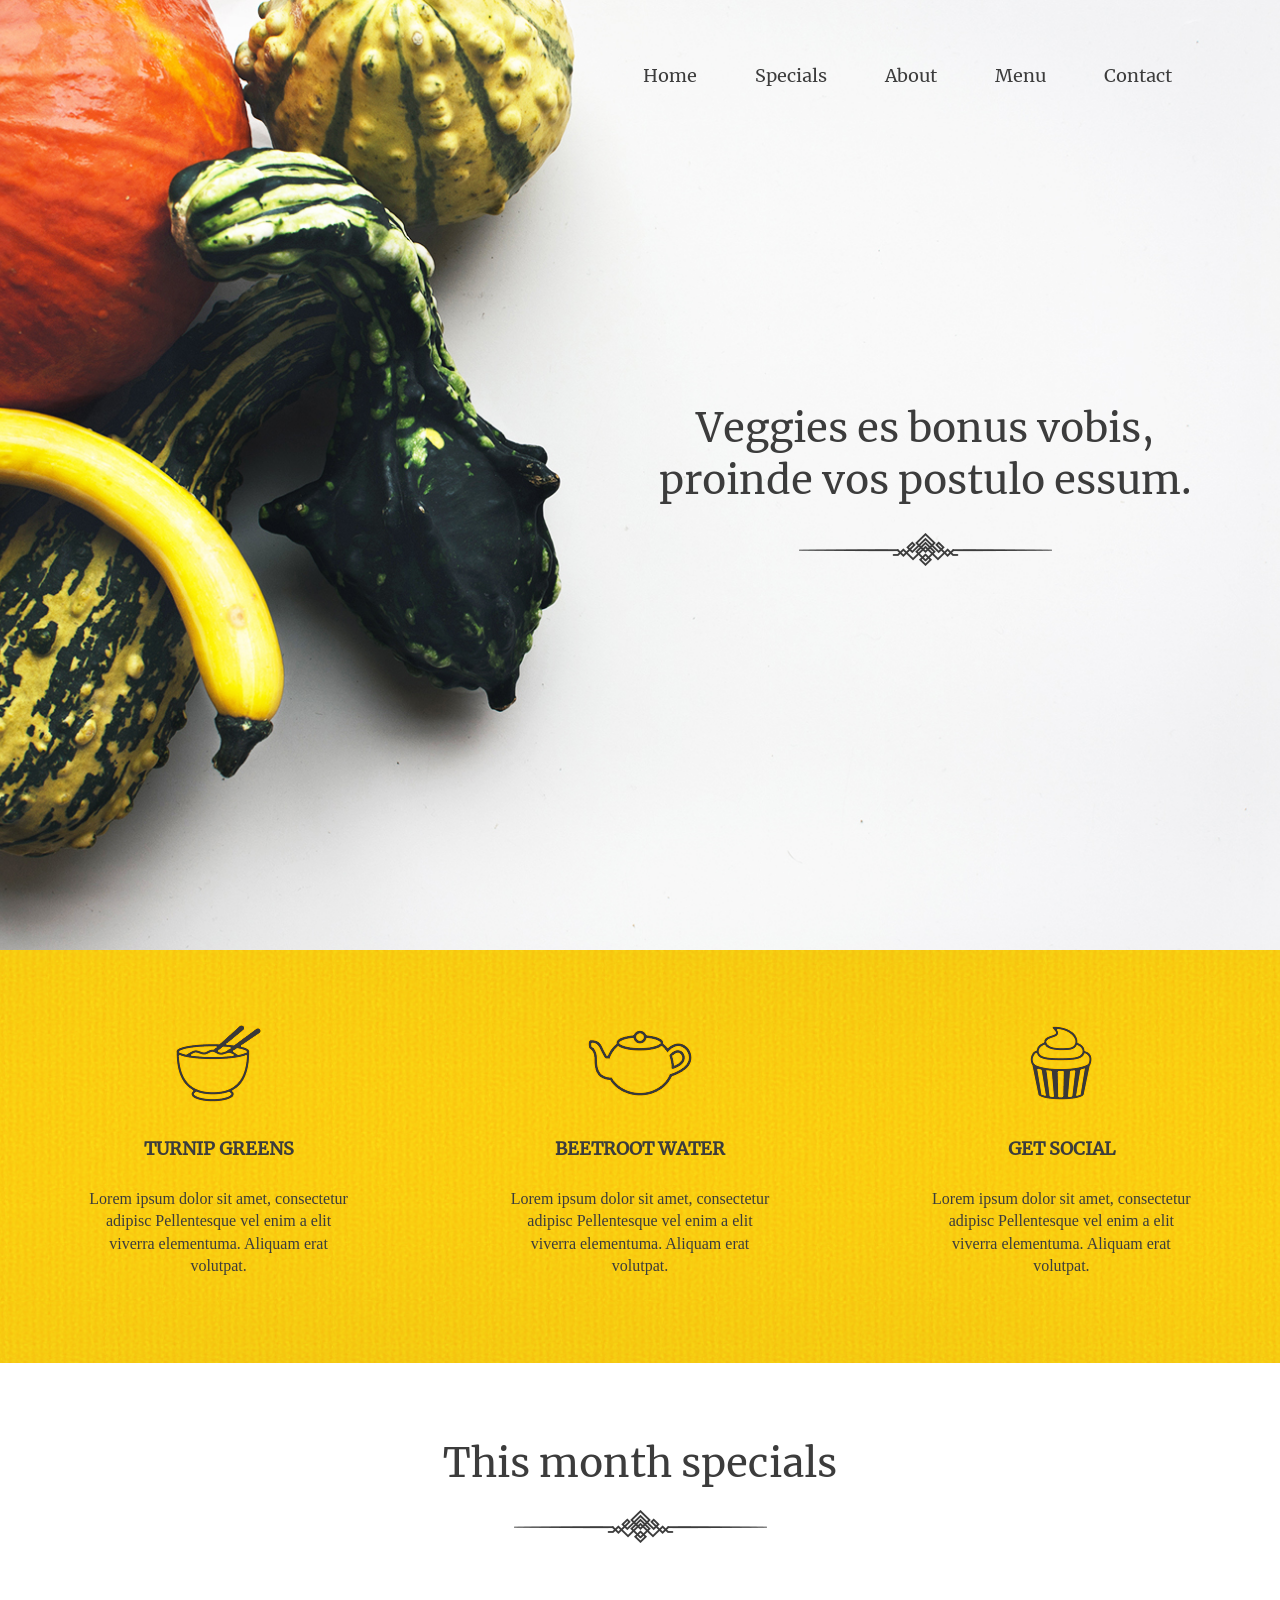
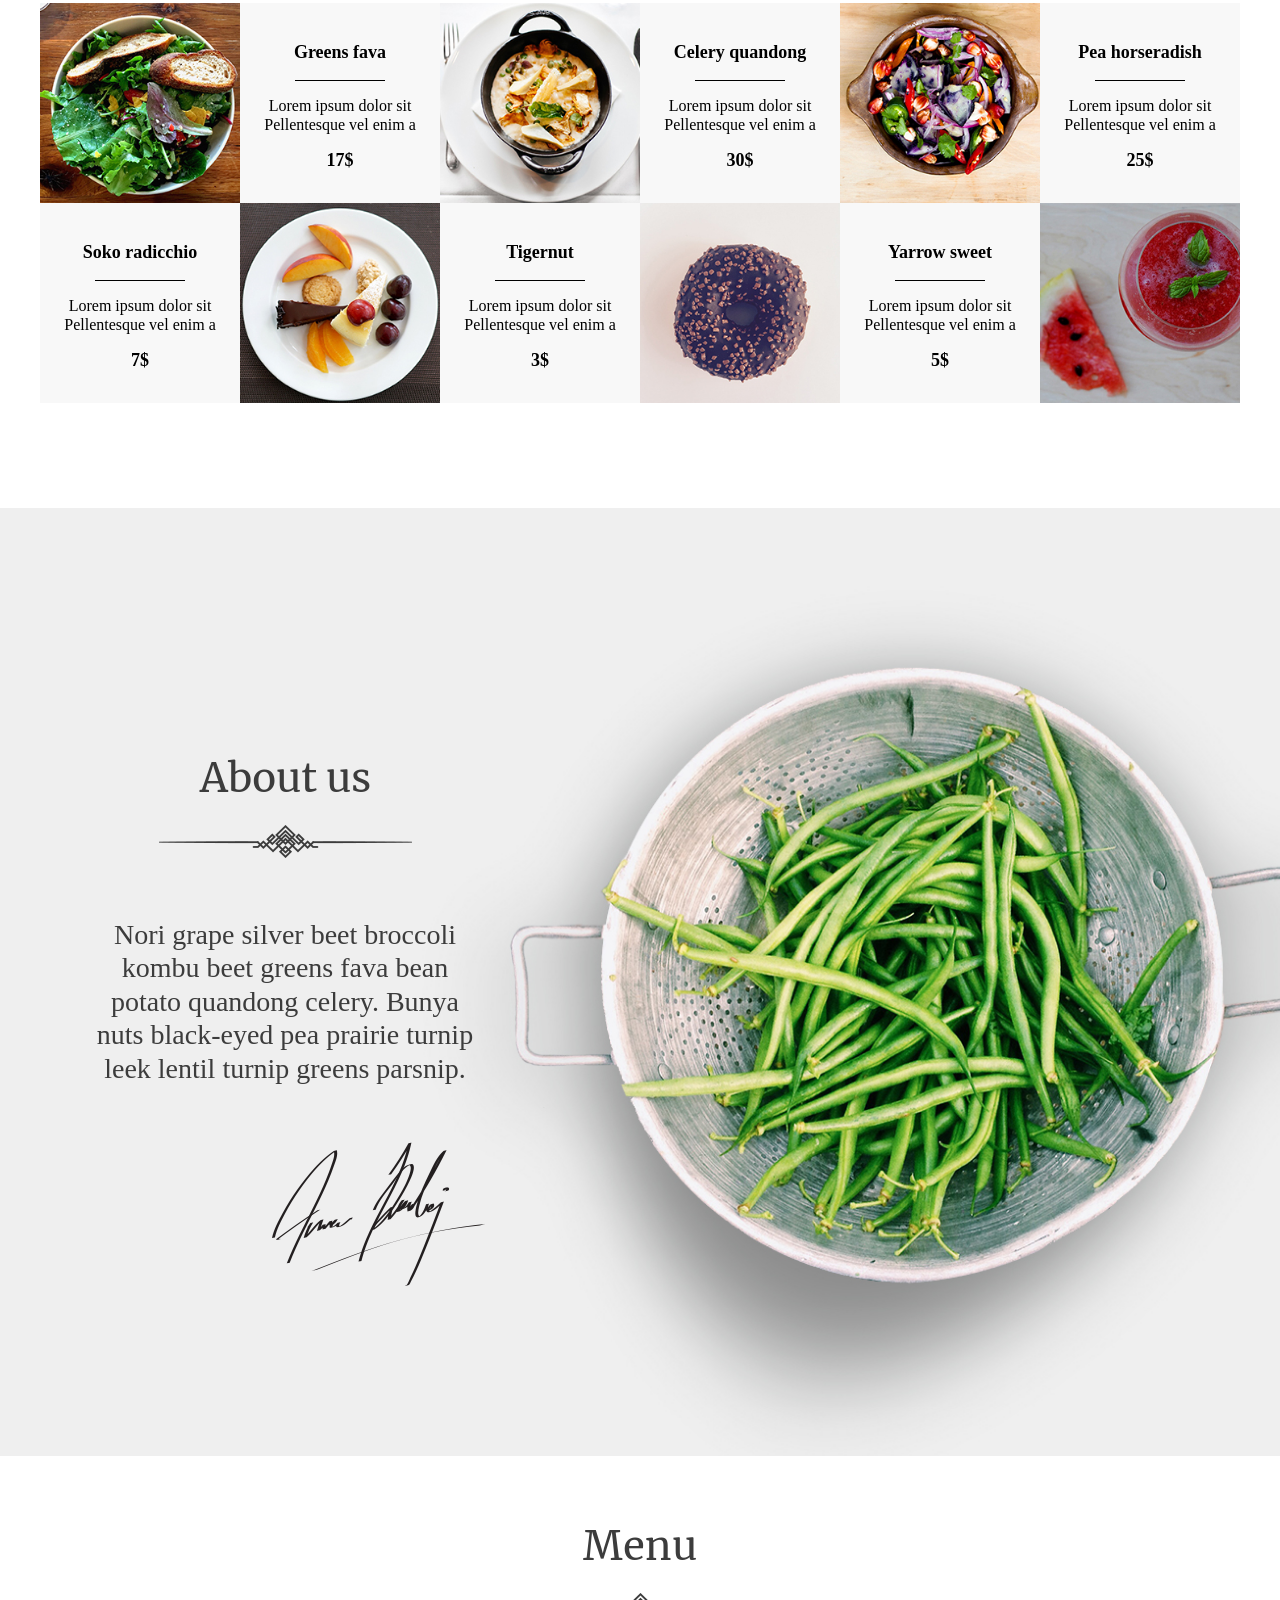
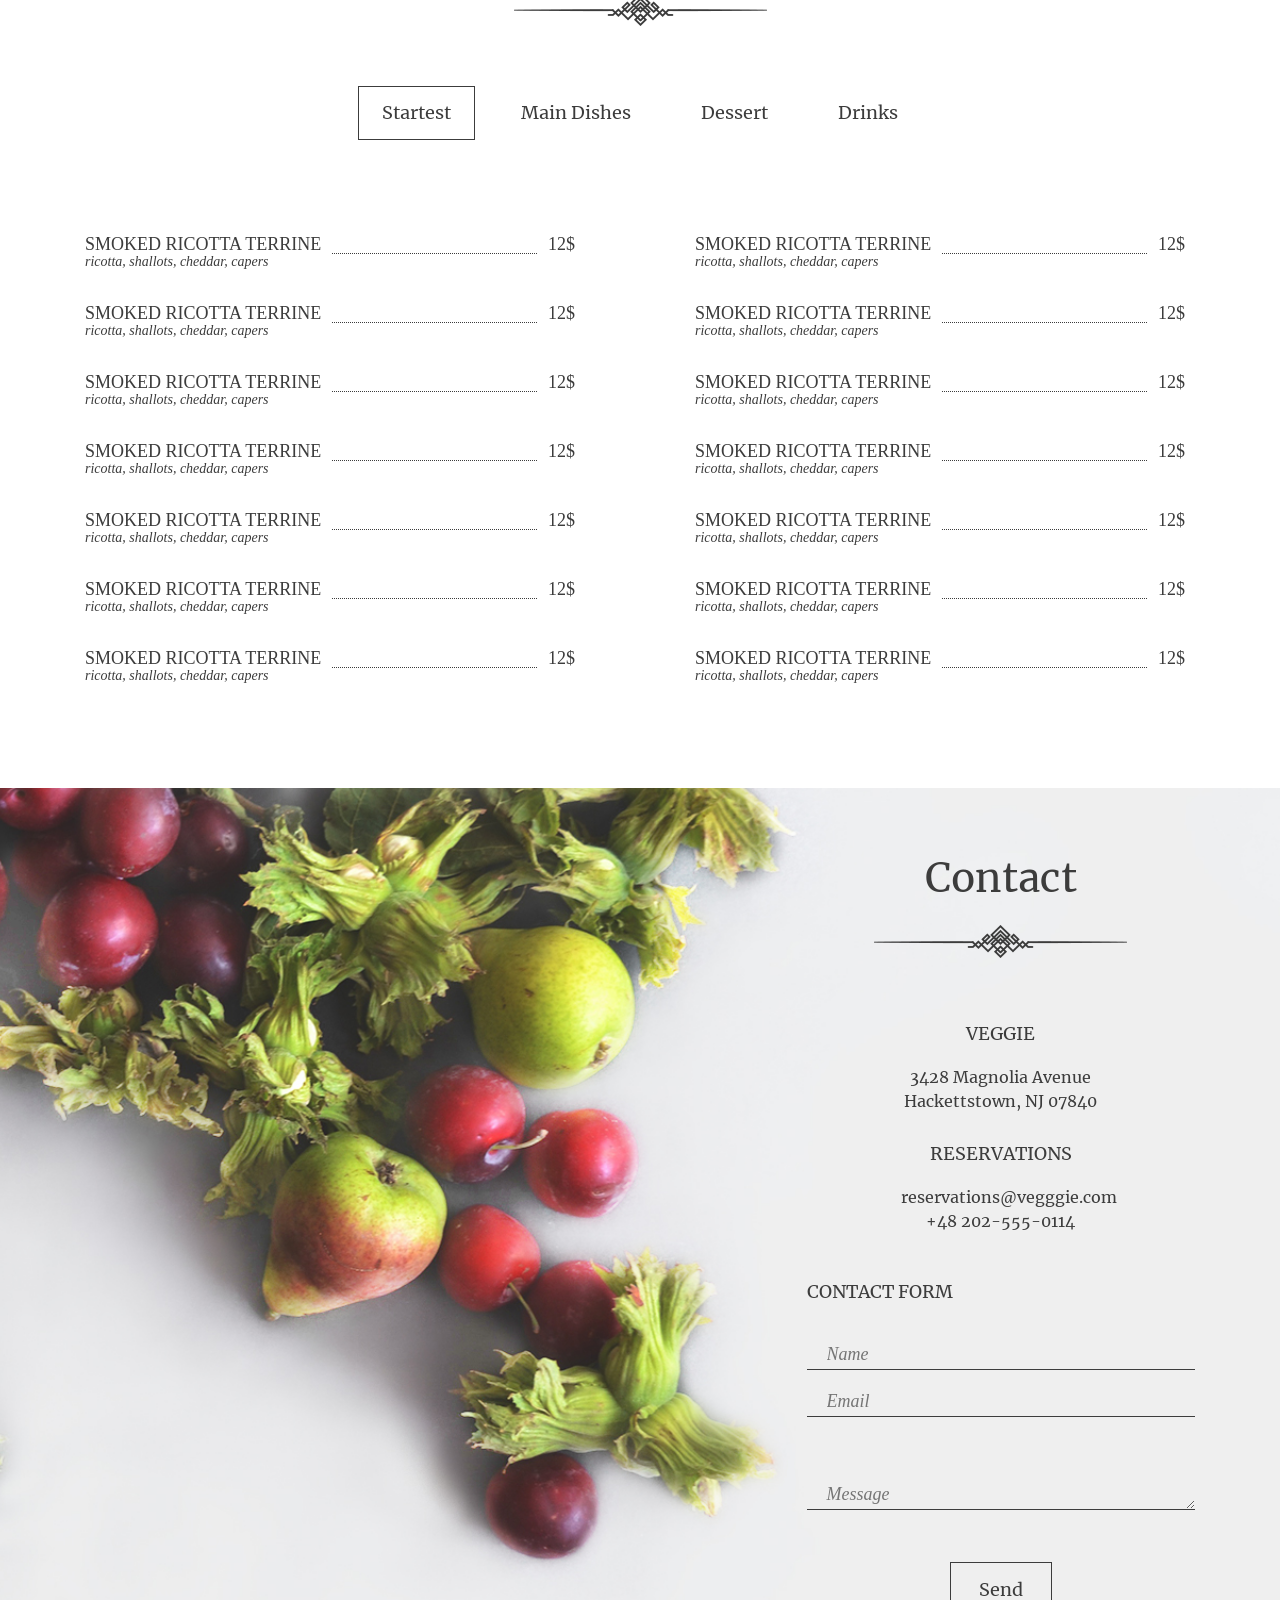
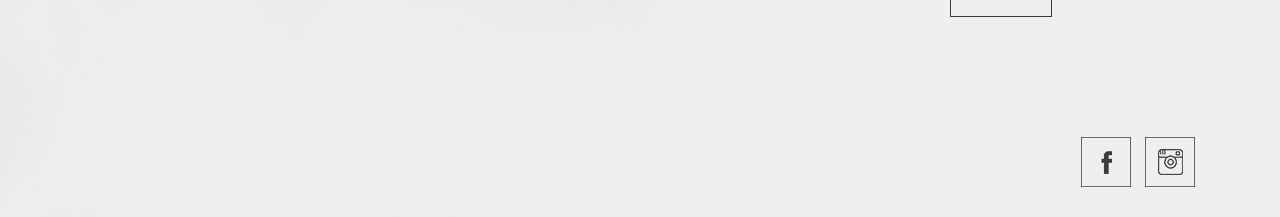
<file: www/index.html>
<!DOCTYPE html><html lang="en"><head><meta charset="UTF-8"><meta name="viewport" content="width=device-width,initial-scale=1"><meta http-equiv="X-UA-Compatible" content="ie=edge"><link rel="stylesheet" href="css/main.css"><title></title></head><body><header class="header"><div class="container"><nav class="header__menu"><a class="item" href="">Home</a> <a class="item" href="">Specials</a> <a class="item" href="">About</a> <a class="item" href="">Menu</a> <a class="item" href="">Contact</a></nav><h1 class="title header__title">Veggies es bonus vobis, proinde vos postulo essum.</h1></div></header><section class="components"><div class="container"><div class="components__list"><div class="item item-1"><h3 class="item__title">Turnip greens</h3><p class="item__text">Lorem ipsum dolor sit amet, consectetur adipisc Pellentesque vel enim a elit viverra elementuma. Aliquam erat volutpat.</p></div><div class="item item-2"><h3 class="item__title">Beetroot water</h3><p class="item__text">Lorem ipsum dolor sit amet, consectetur adipisc Pellentesque vel enim a elit viverra elementuma. Aliquam erat volutpat.</p></div><div class="item item-3"><h3 class="item__title">GET SOCIAL</h3><p class="item__text">Lorem ipsum dolor sit amet, consectetur adipisc Pellentesque vel enim a elit viverra elementuma. Aliquam erat volutpat.</p></div></div></div></section><section class="specials"><div class="container"><h1 class="title specials__title">This month specials</h1><div class="specials__list"><div class="specials__row"><div class="item"><img class="item__pick" src="img/greens-fava.jpg" alt=""><div class="item__info"><h3 class="name">Greens fava</h3><p class="text">Lorem ipsum dolor sit Pellentesque vel enim a</p><span class="price">17$</span></div></div><div class="item"><img class="item__pick" src="img/celery-quandong.jpg" alt=""><div class="item__info"><h3 class="name">Celery quandong</h3><p class="text">Lorem ipsum dolor sit Pellentesque vel enim a</p><span class="price">30$</span></div></div><div class="item"><img class="item__pick" src="img/pea-horseradish.jpg" alt=""><div class="item__info"><h3 class="name">Pea horseradish</h3><p class="text">Lorem ipsum dolor sit Pellentesque vel enim a</p><span class="price">25$</span></div></div></div><div class="specials__row"><div class="item"><img class="item__pick" src="img/soko-radicchio.jpg" alt=""><div class="item__info"><h3 class="name">Soko radicchio</h3><p class="text">Lorem ipsum dolor sit Pellentesque vel enim a</p><span class="price">7$</span></div></div><div class="item"><img class="item__pick" src="img/tigernut.jpg" alt=""><div class="item__info"><h3 class="name">Tigernut</h3><p class="text">Lorem ipsum dolor sit Pellentesque vel enim a</p><span class="price">3$</span></div></div><div class="item"><img class="item__pick" src="img/yarrow-sweet.jpg" alt=""><div class="item__info"><h3 class="name">Yarrow sweet</h3><p class="text">Lorem ipsum dolor sit Pellentesque vel enim a</p><span class="price">5$</span></div></div></div></div></div></section><section class="about"><div class="container"><div class="about__content"><h2 class="title about__title">About us</h2><p class="text">Nori grape silver beet broccoli kombu beet greens fava bean potato quandong celery. Bunya nuts black-eyed pea prairie turnip leek lentil turnip greens parsnip.</p></div></div></section><section class="menu"><div class="container"><h1 class="title menu__title">Menu</h1><ul class="menu__tabs"><li class="list list--active"><a class="link js_tab-link" href="#startest">Startest</a></li><li class="list"><a class="link js_tab-link" href="#main-dishes">Main Dishes</a></li><li class="list"><a class="link js_tab-link" href="#dessert">Dessert</a></li><li class="list"><a class="link js_tab-link" href="#drinks">Drinks</a></li></ul><div class="menu__list menu__list--active js_menu-list" id="startest"><ul class="col"><li class="menu__item"><h3 class="name">SMOKED RICOTTA TERRINE<small class="name__components">ricotta, shallots, cheddar, capers</small></h3><span class="price">12$</span></li><li class="menu__item"><h3 class="name">SMOKED RICOTTA TERRINE<small class="name__components">ricotta, shallots, cheddar, capers</small></h3><span class="price">12$</span></li><li class="menu__item"><h3 class="name">SMOKED RICOTTA TERRINE<small class="name__components">ricotta, shallots, cheddar, capers</small></h3><span class="price">12$</span></li><li class="menu__item"><h3 class="name">SMOKED RICOTTA TERRINE<small class="name__components">ricotta, shallots, cheddar, capers</small></h3><span class="price">12$</span></li><li class="menu__item"><h3 class="name">SMOKED RICOTTA TERRINE<small class="name__components">ricotta, shallots, cheddar, capers</small></h3><span class="price">12$</span></li><li class="menu__item"><h3 class="name">SMOKED RICOTTA TERRINE<small class="name__components">ricotta, shallots, cheddar, capers</small></h3><span class="price">12$</span></li><li class="menu__item"><h3 class="name">SMOKED RICOTTA TERRINE<small class="name__components">ricotta, shallots, cheddar, capers</small></h3><span class="price">12$</span></li></ul><ul class="col"><li class="menu__item"><h3 class="name">SMOKED RICOTTA TERRINE<small class="name__components">ricotta, shallots, cheddar, capers</small></h3><span class="price">12$</span></li><li class="menu__item"><h3 class="name">SMOKED RICOTTA TERRINE<small class="name__components">ricotta, shallots, cheddar, capers</small></h3><span class="price">12$</span></li><li class="menu__item"><h3 class="name">SMOKED RICOTTA TERRINE<small class="name__components">ricotta, shallots, cheddar, capers</small></h3><span class="price">12$</span></li><li class="menu__item"><h3 class="name">SMOKED RICOTTA TERRINE<small class="name__components">ricotta, shallots, cheddar, capers</small></h3><span class="price">12$</span></li><li class="menu__item"><h3 class="name">SMOKED RICOTTA TERRINE<small class="name__components">ricotta, shallots, cheddar, capers</small></h3><span class="price">12$</span></li><li class="menu__item"><h3 class="name">SMOKED RICOTTA TERRINE<small class="name__components">ricotta, shallots, cheddar, capers</small></h3><span class="price">12$</span></li><li class="menu__item"><h3 class="name">SMOKED RICOTTA TERRINE<small class="name__components">ricotta, shallots, cheddar, capers</small></h3><span class="price">12$</span></li></ul></div><div class="menu__list js_menu-list" id="main-dishes"><ul class="col"><li class="menu__item"><h3 class="name">SAMPHIRE FRITTERS WITH FENNEL CEVICHE<small class="name__components"> fresh samphire, plain flour, cornflower, eggs, fennel</small></h3><span class="price">12$</span></li><li class="menu__item"><h3 class="name">SAMPHIRE FRITTERS WITH FENNEL CEVICHE<small class="name__components"> fresh samphire, plain flour, cornflower, eggs, fennel</small></h3><span class="price">12$</span></li><li class="menu__item"><h3 class="name">SAMPHIRE FRITTERS WITH FENNEL CEVICHE<small class="name__components"> fresh samphire, plain flour, cornflower, eggs, fennel</small></h3><span class="price">12$</span></li><li class="menu__item"><h3 class="name">SAMPHIRE FRITTERS WITH FENNEL CEVICHE<small class="name__components"> fresh samphire, plain flour, cornflower, eggs, fennel</small></h3><span class="price">12$</span></li><li class="menu__item"><h3 class="name">SAMPHIRE FRITTERS WITH FENNEL CEVICHE<small class="name__components"> fresh samphire, plain flour, cornflower, eggs, fennel</small></h3><span class="price">12$</span></li><li class="menu__item"><h3 class="name">SAMPHIRE FRITTERS WITH FENNEL CEVICHE<small class="name__components"> fresh samphire, plain flour, cornflower, eggs, fennel</small></h3><span class="price">12$</span></li><li class="menu__item"><h3 class="name">SAMPHIRE FRITTERS WITH FENNEL CEVICHE<small class="name__components"> fresh samphire, plain flour, cornflower, eggs, fennel</small></h3><span class="price">12$</span></li></ul><ul class="col"><li class="menu__item"><h3 class="name">SAMPHIRE FRITTERS WITH FENNEL CEVICHE<small class="name__components"> fresh samphire, plain flour, cornflower, eggs, fennel</small></h3><span class="price">12$</span></li><li class="menu__item"><h3 class="name">SAMPHIRE FRITTERS WITH FENNEL CEVICHE<small class="name__components"> fresh samphire, plain flour, cornflower, eggs, fennel</small></h3><span class="price">12$</span></li><li class="menu__item"><h3 class="name">SAMPHIRE FRITTERS WITH FENNEL CEVICHE<small class="name__components"> fresh samphire, plain flour, cornflower, eggs, fennel</small></h3><span class="price">12$</span></li><li class="menu__item"><h3 class="name">SAMPHIRE FRITTERS WITH FENNEL CEVICHE<small class="name__components"> fresh samphire, plain flour, cornflower, eggs, fennel</small></h3><span class="price">12$</span></li><li class="menu__item"><h3 class="name">SAMPHIRE FRITTERS WITH FENNEL CEVICHE<small class="name__components"> fresh samphire, plain flour, cornflower, eggs, fennel</small></h3><span class="price">12$</span></li><li class="menu__item"><h3 class="name">SAMPHIRE FRITTERS WITH FENNEL CEVICHE<small class="name__components"> fresh samphire, plain flour, cornflower, eggs, fennel</small></h3><span class="price">12$</span></li><li class="menu__item"><h3 class="name">SAMPHIRE FRITTERS WITH FENNEL CEVICHE<small class="name__components"> fresh samphire, plain flour, cornflower, eggs, fennel</small></h3><span class="price">12$</span></li></ul></div><div class="menu__list js_menu-list" id="dessert"><ul class="col"><li class="menu__item"><h3 class="name">PAN FRIED COURGETTE FLOWERS<small class="name__components"> courgette flowers, goats cheese, red onion, pine nuts</small></h3><span class="price">12$</span></li><li class="menu__item"><h3 class="name">PAN FRIED COURGETTE FLOWERS<small class="name__components"> courgette flowers, goats cheese, red onion, pine nuts</small></h3><span class="price">12$</span></li><li class="menu__item"><h3 class="name">PAN FRIED COURGETTE FLOWERS<small class="name__components"> courgette flowers, goats cheese, red onion, pine nuts</small></h3><span class="price">12$</span></li><li class="menu__item"><h3 class="name">PAN FRIED COURGETTE FLOWERS<small class="name__components"> courgette flowers, goats cheese, red onion, pine nuts</small></h3><span class="price">12$</span></li><li class="menu__item"><h3 class="name">PAN FRIED COURGETTE FLOWERS<small class="name__components"> courgette flowers, goats cheese, red onion, pine nuts</small></h3><span class="price">12$</span></li><li class="menu__item"><h3 class="name">PAN FRIED COURGETTE FLOWERS<small class="name__components"> courgette flowers, goats cheese, red onion, pine nuts</small></h3><span class="price">12$</span></li><li class="menu__item"><h3 class="name">PAN FRIED COURGETTE FLOWERS<small class="name__components"> courgette flowers, goats cheese, red onion, pine nuts</small></h3><span class="price">12$</span></li></ul><ul class="col"><li class="menu__item"><h3 class="name">PAN FRIED COURGETTE FLOWERS<small class="name__components"> courgette flowers, goats cheese, red onion, pine nuts</small></h3><span class="price">12$</span></li><li class="menu__item"><h3 class="name">PAN FRIED COURGETTE FLOWERS<small class="name__components"> courgette flowers, goats cheese, red onion, pine nuts</small></h3><span class="price">12$</span></li><li class="menu__item"><h3 class="name">PAN FRIED COURGETTE FLOWERS<small class="name__components"> courgette flowers, goats cheese, red onion, pine nuts</small></h3><span class="price">12$</span></li><li class="menu__item"><h3 class="name">PAN FRIED COURGETTE FLOWERS<small class="name__components"> courgette flowers, goats cheese, red onion, pine nuts</small></h3><span class="price">12$</span></li><li class="menu__item"><h3 class="name">PAN FRIED COURGETTE FLOWERS<small class="name__components"> courgette flowers, goats cheese, red onion, pine nuts</small></h3><span class="price">12$</span></li><li class="menu__item"><h3 class="name">PAN FRIED COURGETTE FLOWERS<small class="name__components"> courgette flowers, goats cheese, red onion, pine nuts</small></h3><span class="price">12$</span></li><li class="menu__item"><h3 class="name">PAN FRIED COURGETTE FLOWERS<small class="name__components"> courgette flowers, goats cheese, red onion, pine nuts</small></h3><span class="price">12$</span></li></ul></div><div class="menu__list js_menu-list" id="drinks"><ul class="col"><li class="menu__item"><h3 class="name">SAMPHIRE FRITTERS WITH FENNEL CEVICHE<small class="name__components"> fresh samphire, plain flour, cornflower, eggs, fennel</small></h3><span class="price">12$</span></li><li class="menu__item"><h3 class="name">SAMPHIRE FRITTERS WITH FENNEL CEVICHE<small class="name__components"> fresh samphire, plain flour, cornflower, eggs, fennel</small></h3><span class="price">12$</span></li><li class="menu__item"><h3 class="name">SAMPHIRE FRITTERS WITH FENNEL CEVICHE<small class="name__components"> fresh samphire, plain flour, cornflower, eggs, fennel</small></h3><span class="price">12$</span></li><li class="menu__item"><h3 class="name">SAMPHIRE FRITTERS WITH FENNEL CEVICHE<small class="name__components"> fresh samphire, plain flour, cornflower, eggs, fennel</small></h3><span class="price">12$</span></li><li class="menu__item"><h3 class="name">SAMPHIRE FRITTERS WITH FENNEL CEVICHE<small class="name__components"> fresh samphire, plain flour, cornflower, eggs, fennel</small></h3><span class="price">12$</span></li><li class="menu__item"><h3 class="name">SAMPHIRE FRITTERS WITH FENNEL CEVICHE<small class="name__components"> fresh samphire, plain flour, cornflower, eggs, fennel</small></h3><span class="price">12$</span></li><li class="menu__item"><h3 class="name">SAMPHIRE FRITTERS WITH FENNEL CEVICHE<small class="name__components"> fresh samphire, plain flour, cornflower, eggs, fennel</small></h3><span class="price">12$</span></li></ul><ul class="col"><li class="menu__item"><h3 class="name">SAMPHIRE FRITTERS WITH FENNEL CEVICHE<small class="name__components"> fresh samphire, plain flour, cornflower, eggs, fennel</small></h3><span class="price">12$</span></li><li class="menu__item"><h3 class="name">SAMPHIRE FRITTERS WITH FENNEL CEVICHE<small class="name__components"> fresh samphire, plain flour, cornflower, eggs, fennel</small></h3><span class="price">12$</span></li><li class="menu__item"><h3 class="name">SAMPHIRE FRITTERS WITH FENNEL CEVICHE<small class="name__components"> fresh samphire, plain flour, cornflower, eggs, fennel</small></h3><span class="price">12$</span></li><li class="menu__item"><h3 class="name">SAMPHIRE FRITTERS WITH FENNEL CEVICHE<small class="name__components"> fresh samphire, plain flour, cornflower, eggs, fennel</small></h3><span class="price">12$</span></li><li class="menu__item"><h3 class="name">SAMPHIRE FRITTERS WITH FENNEL CEVICHE<small class="name__components"> fresh samphire, plain flour, cornflower, eggs, fennel</small></h3><span class="price">12$</span></li><li class="menu__item"><h3 class="name">SAMPHIRE FRITTERS WITH FENNEL CEVICHE<small class="name__components"> fresh samphire, plain flour, cornflower, eggs, fennel</small></h3><span class="price">12$</span></li><li class="menu__item"><h3 class="name">SAMPHIRE FRITTERS WITH FENNEL CEVICHE<small class="name__components"> fresh samphire, plain flour, cornflower, eggs, fennel</small></h3><span class="price">12$</span></li></ul></div></div></section><section class="contact"><div class="container"><div class="content"><h2 class="title contact__title">Contact</h2><div class="cols contact__cols"><div class="col contact__col"><h3 class="col__title">Veggie</h3><p class="address">3428 Magnolia Avenue Hackettstown, NJ 07840</p></div><div class="col contact__col"><h3 class="col__title">Reservations</h3><ul class="contacts"><li class="contacts__item"><a href="mailto:reservations@vegggie.com" class="link">reservations@vegggie.com</a></li><li class="contacts__item"><a href="tel:+482025550114" class="link">+48 202-555-0114</a></li></ul></div></div><h3 class="contact__form">Contact form</h3><form class="form" action=""><input class="form__input form__input--name" type="text" name="name" placeholder="Name"> <input class="form__input form__input--email" type="email" name="email" placeholder="Email"> <textarea class="form__input form__input--message" name="message" placeholder="Message" rows="1"></textarea> <button class="button" type="submit">Send</button></form><div class="social"><a href="" class="social__item"><i class="icon icon-fb"></i></a> <a href="" class="social__item"><i class="icon icon-insta"></i></a></div></div></div></section><script src="https://cdnjs.cloudflare.com/ajax/libs/jquery/3.3.1/jquery.min.js"></script><script src="js/main.js"></script></body></html>
</file>
<file: www/css/main.css>
.container,.container-fluid{padding-right:15px;padding-left:15px;margin-right:auto;margin-left:auto}@media (min-width:576px){.container{width:540px}}@media (min-width:768px){.container{width:720px}}@media (min-width:992px){.container{width:950px}}@media (min-width:1200px){.container{width:1140px}}@media (min-width:1600px){.container{width:1540px}}.row{margin-right:-15px;margin-left:-15px}.container-fluid::after,.container-fluid::before,.container::after,.container::before,.row::after,.row::before{content:"";display:table;clear:both}a,abbr,acronym,address,applet,article,aside,audio,b,big,blockquote,body,canvas,caption,center,cite,code,dd,del,details,dfn,div,dl,dt,em,embed,fieldset,figcaption,figure,footer,form,h1,h2,h3,h4,h5,h6,header,hgroup,html,i,iframe,img,ins,kbd,label,legend,li,mark,menu,nav,object,ol,output,p,pre,q,ruby,s,samp,section,small,span,strike,strong,sub,summary,sup,table,tbody,td,tfoot,th,thead,time,tr,tt,u,ul,var,video{margin:0;padding:0;border:0;font:inherit;vertical-align:baseline;-webkit-box-sizing:border-box;box-sizing:border-box}article,aside,details,figcaption,figure,footer,header,hgroup,menu,nav,section{display:block}ol,ul{list-style:none}blockquote,q{quotes:none}blockquote:after,blockquote:before,q:after,q:before{content:'';content:none}table{border-collapse:collapse;border-spacing:0}@font-face{font-family:fico;src:url(../fonts/icons/fico.eot);src:url(../fonts/icons/fico.eot?#iefix) format("eot"),url(../fonts/icons/fico.woff2) format("woff2"),url(../fonts/icons/fico.woff) format("woff"),url(../fonts/icons/fico.ttf) format("truetype"),url(../fonts/icons/fico.svg#fico) format("svg")}.fico:before{font-family:fico;-webkit-font-smoothing:antialiased;-moz-osx-font-smoothing:grayscale;font-style:normal;font-variant:normal;font-weight:400;text-decoration:none;text-transform:none}.fico-facebook:before{content:"\E001"}.fico-insta:before{content:"\E002"}.fico-linkedin:before{content:"\E003"}.fico-twitter:before{content:"\E004"}.components__list .item::after,.title::after{content:'';right:0;left:0}@font-face{font-family:Merriweather;src:url(../fonts/Merriweather-Black.eot);src:local("Merriweather-Black"),url(../fonts/Merriweather-Black.eot#iefix) format("embedded-opentype"),url(../fonts/Merriweather-Black.woff) format("woff"),url(../fonts/Merriweather-Black.ttf) format("truetype");font-weight:400;font-style:normal}@font-face{font-family:Merriweather;src:url(../fonts/Merriweather-BlackItalic.eot);src:local("Merriweather-BlackItalic"),url(../fonts/Merriweather-BlackItalic.eot#iefix) format("embedded-opentype"),url(../fonts/Merriweather-BlackItalic.woff) format("woff"),url(../fonts/Merriweather-BlackItalic.ttf) format("truetype");font-weight:400;font-style:normal}@font-face{font-family:Merriweather;src:url(../fonts/Merriweather-Bold.eot);src:local("Merriweather-Bold"),url(../fonts/Merriweather-Bold.eot#iefix) format("embedded-opentype"),url(../fonts/Merriweather-Bold.woff) format("woff"),url(../fonts/Merriweather-Bold.ttf) format("truetype");font-weight:400;font-style:normal}@font-face{font-family:Merriweather;src:url(../fonts/Merriweather-BoldItalic.eot);src:local("Merriweather-BoldItalic"),url(../fonts/Merriweather-BoldItalic.eot#iefix) format("embedded-opentype"),url(../fonts/Merriweather-BoldItalic.woff) format("woff"),url(../fonts/Merriweather-BoldItalic.ttf) format("truetype");font-weight:400;font-style:normal}@font-face{font-family:Merriweather;src:url(../fonts/Merriweather-Italic.eot);src:local("Merriweather-Italic"),url(../fonts/Merriweather-Italic.eot#iefix) format("embedded-opentype"),url(../fonts/Merriweather-Italic.woff) format("woff"),url(../fonts/Merriweather-Italic.ttf) format("truetype");font-weight:400;font-style:normal}@font-face{font-family:Merriweather;src:url(../fonts/Merriweather-Light.eot);src:local("Merriweather-Light"),url(../fonts/Merriweather-Light.eot#iefix) format("embedded-opentype"),url(../fonts/Merriweather-Light.woff) format("woff"),url(../fonts/Merriweather-Light.ttf) format("truetype");font-weight:400;font-style:normal}@font-face{font-family:Merriweather;src:url(../fonts/Merriweather-LightItalic.eot);src:local("Merriweather-LightItalic"),url(../fonts/Merriweather-LightItalic.eot#iefix) format("embedded-opentype"),url(../fonts/Merriweather-LightItalic.woff) format("woff"),url(../fonts/Merriweather-LightItalic.ttf) format("truetype");font-weight:400;font-style:normal}@font-face{font-family:Merriweather;src:url(../fonts/Merriweather-Regular.eot);src:local("Merriweather-Regular"),url(../fonts/Merriweather-Regular.eot#iefix) format("embedded-opentype"),url(../fonts/Merriweather-Regular.woff) format("woff"),url(../fonts/Merriweather-Regular.ttf) format("truetype");font-weight:400;font-style:normal}body{line-height:1;background-color:#fff;font-family:Merriweather,'Times New Roman',Times,serif;font-size:16px}.title{font-size:40px;color:#3c3c3c;padding-bottom:60px;position:relative;text-align:center}.title::after{display:block;position:absolute;background-image:url(../img/sprite.png);background-position:-223px 0;width:253px;height:33px;bottom:0;margin:auto}.fico,.icon{display:inline-block}.icon-fb,.icon-insta{background-image:url(../img/sprite.png);width:50px;height:50px}.icon-fb{background-position:-116px -154px}.icon-insta{background-position:-176px -154px}.fico{font-size:3rem}.fico::before{display:block}.header{background:url(../img/header_back.jpg) center top no-repeat;min-height:950px;padding-top:50px;-webkit-background-size:cover;background-size:cover}.header__menu{display:-webkit-box;display:-webkit-flex;display:-ms-flexbox;display:flex;-webkit-box-pack:end;-webkit-justify-content:flex-end;-ms-flex-pack:end;justify-content:flex-end;margin-bottom:300px}.header__menu .item{text-decoration:none;font-size:18px;color:#3c3c3c;padding:16px 22px;margin-right:12px;border:1px solid transparent;-webkit-transition:.4s linear;-o-transition:.4s linear;transition:.4s linear}.header__menu .item:last-of-type,.header__title{margin-right:0}.header__menu .item:hover{border-color:#6e6e6e}.header__title{max-width:540px;width:100%;line-height:1.3;margin-left:auto}.components{background:url(../img/components_back.jpg) center top no-repeat;padding-bottom:85px;padding-top:70px;-webkit-background-size:cover;background-size:cover}.components__list{display:-webkit-box;display:-webkit-flex;display:-ms-flexbox;display:flex;-webkit-box-pack:center;-webkit-justify-content:center;-ms-flex-pack:center;justify-content:center}.components__list .item{text-align:center;width:24%;margin-right:155px;color:#3c3c3c;padding-top:120px;position:relative}.components__list .item-1::after,.components__list .item-2::after,.components__list .item-3::after{background-image:url(../img/sprite.png);width:106px;height:87px}.components__list .item::after{display:block;position:absolute;top:0;margin:auto}.specials__list,.specials__row{display:-webkit-box;display:-webkit-flex;display:-ms-flexbox}.components__list .item-1::after{background-position:-223px -43px}.components__list .item-2::after{background-position:0 -154px}.components__list .item-3::after{background-position:-339px -43px}.components__list .item:last-of-type{margin-right:0}.components__list .item__title{margin-bottom:10px;text-transform:uppercase;font-size:18px;font-weight:700;min-height:38px}.components__list .item__text{font-family:Merriweather-Light,'Times New Roman',Times,serif;line-height:1.4}.specials{padding-top:80px;padding-bottom:105px}.specials__title{margin-bottom:60px}.specials__list{display:flex;-webkit-flex-wrap:wrap;-ms-flex-wrap:wrap;flex-wrap:wrap;-webkit-box-pack:center;-webkit-justify-content:center;-ms-flex-pack:center;justify-content:center}.specials__row{display:flex}.specials__row:nth-of-type(even) .item{-webkit-box-orient:horizontal;-webkit-box-direction:reverse;-webkit-flex-direction:row-reverse;-ms-flex-direction:row-reverse;flex-direction:row-reverse}.specials__row .item{display:-webkit-box;display:-webkit-flex;display:-ms-flexbox;display:flex}.about__content::after,.specials__row .item__info .name::after{content:'';display:block;bottom:0;right:0}.specials__row .item__info{background-color:#f8f8f8;text-align:center;width:250px;padding-top:40px}.specials__row .item__info .name{font-size:18px;font-family:Merriweather-Bold,'Times New Roman',Times,serif;font-weight:700;padding-bottom:20px;position:relative;margin-bottom:15px}.specials__row .item__info .name::after{position:absolute;left:0;margin:auto;border-bottom:1px solid #000;width:90px}.specials__row .item__info .text{font-family:Merriweather-Light,'Times New Roman',Times,serif;width:185px;margin:auto auto 17px;line-height:1.2}.about__title,.menu__title{margin-bottom:60px}.specials__row .item__info .price{font-size:18px;font-family:Merriweather-Bold,'Times New Roman',Times,serif;font-weight:700}.about{background:url(../img/about_back.jpg) right center no-repeat #efefef;-webkit-background-size:cover;background-size:cover;padding-top:250px;padding-bottom:170px}.about__content{max-width:615px;width:100%;text-align:center;color:#3c3c3c;position:relative;padding-bottom:200px}.about__content::after{position:absolute;background-image:url(../img/sprite.png);background-position:0 0;width:213px;height:144px}.about .text{font-size:30px;font-family:Merriweather-Light,'Times New Roman',Times,serif;line-height:1.2}.menu{padding-top:70px;padding-bottom:80px}.menu__tabs{display:-webkit-box;display:-webkit-flex;display:-ms-flexbox;display:flex;-webkit-box-pack:center;-webkit-justify-content:center;-ms-flex-pack:center;justify-content:center;margin-bottom:85px}.menu__item,.menu__list{-webkit-box-pack:justify}.menu__tabs .list{border:1px solid transparent;margin-right:22px;font-size:18px;-webkit-transition:.4s linear;-o-transition:.4s linear;transition:.4s linear}.menu__tabs .list--active,.menu__tabs .list:hover{border:1px solid #3c3c3c}.menu__tabs .list:last-of-type{margin-right:0}.menu__tabs .list .link{text-decoration:none;color:#3c3c3c;padding:17px 23px;display:block}.menu__list{display:none;-webkit-justify-content:space-between;-ms-flex-pack:justify;justify-content:space-between;position:relative}.menu__item,.menu__list--active{display:-webkit-box;display:-webkit-flex;display:-ms-flexbox}.menu__list--active{display:flex}.menu__list .col{width:635px}.menu__item{border-bottom:1px dotted currentColor;display:flex;-webkit-justify-content:space-between;-ms-flex-pack:justify;justify-content:space-between;color:#3c3c3c;margin-bottom:40px}.menu__item .name,.menu__item .price{background:#fff;margin-bottom:-10px;font-family:Merriweather-Light,'Times New Roman',Times,serif}.menu__item .name{position:relative;padding:10px 10px 10px 0;font-size:18px}.menu__item .name__components{position:absolute;left:0;bottom:-6px;font-style:italic;white-space:nowrap;font-size:14px}.menu__item .price{padding:10px 10px 0;font-size:18px}.contact{padding-top:70px;background:url(../img/contact_back.jpg) center top no-repeat;padding-bottom:30px;-webkit-background-size:cover;background-size:cover}.contact .content{width:575px;margin-right:0;margin-left:auto;color:#3c3c3c}.contact__title{margin-bottom:65px}.contact__col{max-width:220px}.contact__cols{margin-bottom:100px}.contact .cols{display:-webkit-box;display:-webkit-flex;display:-ms-flexbox;display:flex;-webkit-box-pack:justify;-webkit-justify-content:space-between;-ms-flex-pack:justify;justify-content:space-between}.contact .col{line-height:24px}.contact .col__title{text-transform:uppercase;font-size:18px;line-height:22px;margin-bottom:20px}.contact .contacts__item .link{text-decoration:none;color:inherit}.contact__form{text-transform:uppercase;font-size:18px;margin-bottom:42px}.contact .form{max-width:575px;width:100%;text-align:center;margin-bottom:195px}.contact .form__input{border:none;border-bottom:1px solid #3c3c3c;background:0 0;font-family:Merriweather-Italic,'Times New Roman',Times,serif;padding-bottom:4px;padding-left:20px;outline:0;font-style:italic;font-size:18px}.contact .form__input--message{margin-top:65px;min-width:100%;max-width:100%;min-height:27px;max-height:200px;margin-bottom:50px;-webkit-box-sizing:border-box;box-sizing:border-box}.contact .form__input--name{width:235px;margin-right:60px}.contact .form__input--email{width:235px;margin-right:0;margin-left:auto}.contact .form .button{padding:15px 28px;border:none;border:1px solid #3c3c3c;font-size:18px;background:0 0;font-family:Merriweather,'Times New Roman',Times,serif;color:#3c3c3c;outline:0;cursor:pointer}.contact .social{text-align:right;font-size:0}.contact .social__item{margin-right:14px}.contact .social__item:last-of-type{margin-right:0}@media screen and (max-width:1599px){.specials__row .item__pick{height:200px}.specials__row .item__info{width:200px}.about{background-position:-webkit-calc(50% - 180px) center;background-position:calc(50% - 180px) center}.about__content{max-width:400px}.about .text{font-size:28px}.menu__list .col{width:500px}.contact .content{width:35%}.contact__col{text-align:center;margin-bottom:30px}.contact__col:last-of-type{margin-bottom:50px}.contact__cols{width:200px;margin:auto}.contact .cols{display:block}.contact .form{margin-bottom:120px}.contact .form__input{width:100%;-webkit-box-sizing:border-box;box-sizing:border-box}.contact .form__input--name{margin-right:0;margin-bottom:20px}}@media screen and (max-width:1220px){.specials__row{width:100%;-webkit-justify-content:space-around;-ms-flex-pack:distribute;justify-content:space-around}.specials__row:not(:last-of-type){margin-bottom:30px}.specials__row .item{display:block}.specials__row .item__info{padding-bottom:15px}}@media screen and (max-width:1199px){.header__menu .item{padding:15px;margin-right:10px}.header__title{font-size:37px}.components__list .item{margin-right:45px;width:30%}.about{background-position:-webkit-calc(50% - 100px) center;background-position:calc(50% - 100px) center}.menu__list .col{width:420px}.menu__item .name{font-size:16px}.contact{background-position:-webkit-calc(50% - 200px);background-position:calc(50% - 200px)}.contact .content{width:55%}}@media screen and (max-width:991px){.header{background-position:-webkit-calc(50% - 120px);background-position:calc(50% - 120px)}.header__menu{-webkit-box-orient:vertical;-webkit-box-direction:normal;-webkit-flex-direction:column;-ms-flex-direction:column;flex-direction:column;-webkit-box-align:end;-webkit-align-items:flex-end;-ms-flex-align:end;align-items:flex-end;margin-bottom:160px}.header__menu .item{margin-bottom:10px;margin-right:0}.header__menu .item:last-of-type{margin-bottom:0}.specials__title{font-size:36px}.specials__row .item__pick{height:180px}.specials__row .item__info{width:100%}.about{background-position:-webkit-calc(50% - -8px) center;background-position:calc(50% - -8px) center}.about__title{font-size:37px}.about .text{font-size:25px}.menu__list--active{display:block}.menu__list .col{width:100%;margin:auto}}@media screen and (max-width:767px){.header{background-position:-webkit-calc(50% - 60px);background-position:calc(50% - 60px);min-height:800px}.header__menu{margin-bottom:100px}.header__title{max-width:400px}.components{padding-top:50px;padding-bottom:50px}.components__list .item{padding-top:100px}.components__list .item::after{-webkit-transform:scale(.9);-ms-transform:scale(.9);transform:scale(.9)}.specials{padding-top:50px;padding-bottom:50px}.specials__title{font-size:34px;margin-bottom:40px}.specials__row{display:block;width:180px;margin:auto}.specials__row .item{margin-bottom:20px}.about{background-position:left;padding-top:70px;padding-bottom:70px}.about__content{max-width:100%}.menu{padding-top:50px;padding-bottom:50px}.menu__title{font-size:35px;margin-bottom:40px}.menu__tabs{margin-bottom:50px}.menu__tabs .list{display:-webkit-box;display:-webkit-flex;display:-ms-flexbox;display:flex;-webkit-box-align:center;-webkit-align-items:center;-ms-flex-align:center;align-items:center;text-align:center}.contact .content{width:60%}}@media screen and (max-width:575px){.components__list,.menu__tabs{display:block}.container{width:320px}.components__list .item,.contact .content,.menu__list .col,.specials__row{width:100%}.header{background-position:right;padding-top:30px;min-height:450px}.header__menu{-webkit-box-orient:horizontal;-webkit-box-direction:normal;-webkit-flex-direction:row;-ms-flex-direction:row;flex-direction:row;-webkit-flex-wrap:wrap;-ms-flex-wrap:wrap;flex-wrap:wrap;margin-bottom:70px}.header__menu .item{margin-bottom:0}.header__title{font-size:26px;max-width:100%}.components__list .item:not(:last-of-type){margin-bottom:20px}.specials__row{max-width:290px}.specials__row .item__pick{height:auto;width:100%}.specials__row .item__info{padding-top:15px}.about{padding-bottom:50px}.about__content{padding-bottom:170px}.about__content::after{-webkit-transform:scale(.8);-ms-transform:scale(.8);transform:scale(.8)}.about__title{font-size:35px}.about .text{font-size:22px}.menu__tabs .list{margin-right:0}.menu__tabs .list:not(:last-of-type){margin-bottom:10px}.menu__tabs .list .link{margin:auto;padding:10px 23px}.menu__item{border-bottom:none}.menu__item .name__components{display:block;position:static;white-space:initial}.contact{background-position:-webkit-calc(50% - 245px);background-position:calc(50% - 245px)}.contact .form{margin-bottom:80px}}
</file>
